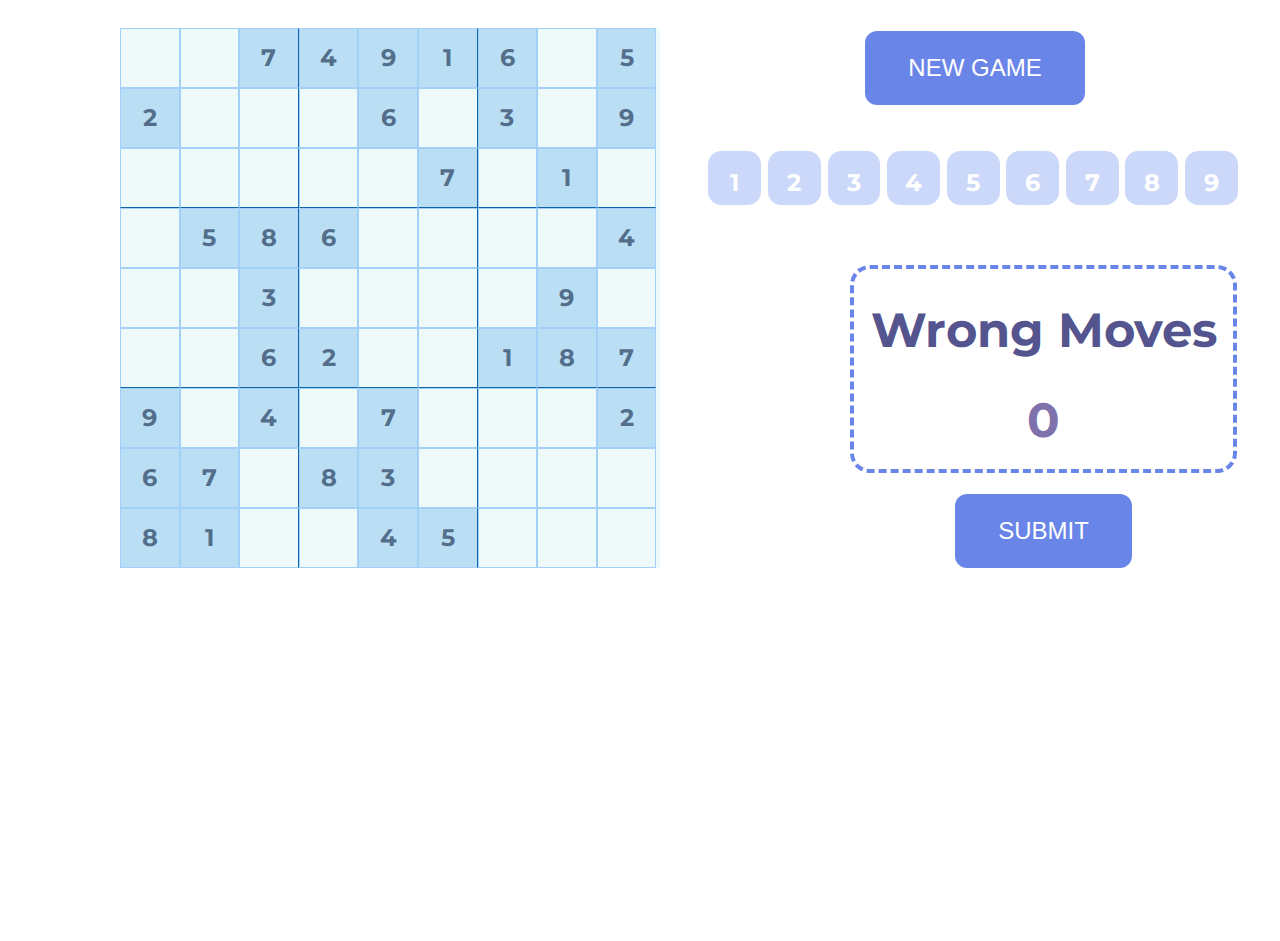
<file: sudoku_game/index.html>
<!DOCTYPE html>
<html lang="en">

<head>
    <meta charset="UTF-8">
    <meta http-equiv="X-UA-Compatible" content="IE=edge">
    <meta name="viewport" content="width=device-width, initial-scale=1.0">
    <title>Sudoku</title>
    <!-- font-style:Montserrat -->
    <link rel="preconnect" href="https://fonts.googleapis.com">
    <link rel="preconnect" href="https://fonts.gstatic.com" crossorigin>
    <link href="https://fonts.googleapis.com/css2?family=Montserrat:wght@100;600&display=swap" rel="stylesheet">
    <!-- CSS styles -->
    <link rel="stylesheet" href="styles.css">

</head>

<body>

    <!-- create a board -->
    <div id="board">

    </div>
    <div class="startgame">
    <button class="newgamebutton">NEW GAME</button>
    <!-- create digits that can be selected -->

    <div id="digits">
        <div id="1" class="digit">1</div>
        <div id="2" class="digit">2</div>
        <div id="3" class="digit">3</div>
        <div id="4" class="digit">4</div>
        <div id="5" class="digit">5</div>
        <div id="6" class="digit">6</div>
        <div id="7" class="digit">7</div>
        <div id="8" class="digit">8</div>
        <div id="9" class="digit">9</div>
    </div>
</div>
    <!-- result and submit section -->
    <div id="result">
        <h1 id="wrongmoves">Wrong Moves</h1>
        <h2 id="errors">0</h2>
        <button class="submitbutton">SUBMIT</button>
    </div>

    <script src="https://ajax.googleapis.com/ajax/libs/jquery/3.6.0/jquery.min.js"></script>
    <script src="index.js"></script>
</body>

</html>
</file>
<file: sudoku_game/styles.css>
body{
    text-align:center;
    font-family: 'Montserrat', sans-serif;
    color:rgba(48, 73, 105, 0.753)
}

#board{
    position: relative;
    top:20px;
    right: 250px;
    width:540px;
    height:540px;
    margin:auto;
    background-color: rgb(238, 249, 249);
    display: flex;
    flex-wrap: wrap;
    z-index: 2;
}

.completedtile{
    background-color: rgb(186, 222, 243);
}
.tile{
    width: 57.6px;
    height:57.6px;
    border-width: 1.2px;
    border-style: solid;
    border-color: rgb(162, 208, 246);
    /* Text */
    font-size: 24px;
    font-weight: bold;
    display: flex;
    justify-content: center;
    align-items: center;
}
.horizontallines{
    border-bottom-color:rgb(15, 101, 171) ;
    border-bottom-width:1.8px ;
}
.verticallines{
    border-right-color:rgb(15, 101, 171);
   
}
.startgame{
    position: relative;
    left: 335px;
    bottom: 517px;
}
.newgamebutton{
    margin-bottom: 43px;
}

#digits{
    width: 540px;
    height: 60px;
    margin: auto;
    display: flex;
    flex-wrap: wrap;
}

.digit{

        width: 52.8px;
        border-width: 1.2px;
        border-radius: 25%;
        border-color: rgb(162, 208, 246);
        background-color: rgb(204, 216, 249);
        color: rgb(255, 255, 255);
        font-size: 24px;
        font-weight: bold;
        display: flex;
        justify-content: center;
        padding-top: 16.8px;
        margin:3.4px;
}
.selectedDight{
    background-color: rgba(108, 177, 220, 0.903);
}
.correctanswer{
    background-color: rgb(132, 203, 132);
}
.wronganswer{
    background-color: rgb(221, 117, 117);
}
/* result and submit section */
#result{
    position: relative;
    left:342px;
    bottom:460px;
    width:30%;
    height:190px;
    margin-left: 500px;
    border-style: dashed;
    border-width: 4.2px;
    border-radius: 20px;
    border-color: #6a85e8; 
    padding-bottom: 10px;

}
#wrongmoves{
    color: rgb(84, 84, 142);
    font-size: 3rem;
}
#errors{
    color:rgb(127, 113, 171);
    font-size: 3rem;
    margin-top:5px;

    
}

.submitbutton,.newgamebutton{
    background-color: #6a85e8; /* Green */
    border: none;
    border-radius: 12px;
    color: white;
    padding: 23px 43px;
    text-align: center;
    text-decoration: none;
    display: inline-block;
    font-size: 1.5rem;
}
.submitbutton{
    margin-top:5px;
}
.changebuttoncolor{
    background-color:#4b5fa6 ;
}
</file>
